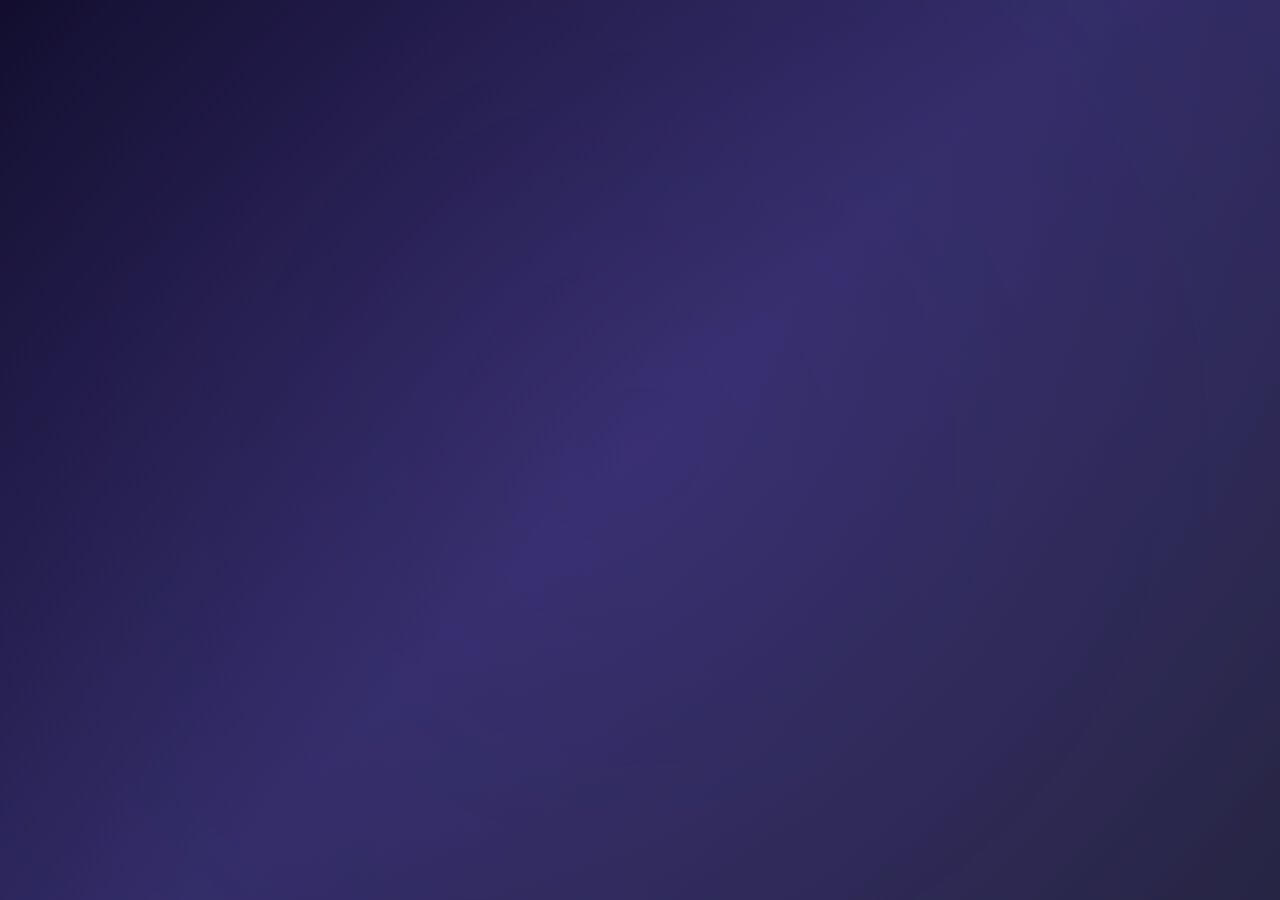
<file: frontend/public/index.html>
<!DOCTYPE html>
<html lang="en">
  <head>
    <meta charset="utf-8" />
    <link rel="icon" href="%PUBLIC_URL%/favicon.ico" />
    <meta name="viewport" content="width=device-width, initial-scale=1" />
    <meta name="theme-color" content="#000000" />
    <meta
      name="description"
      content="Web site created using create-react-app"
    />
    <link rel="apple-touch-icon" href="%PUBLIC_URL%/logo192.png" />
    <!--
      manifest.json provides metadata used when your web app is installed on a
      user's mobile device or desktop. See https://developers.google.com/web/fundamentals/web-app-manifest/
    -->
    <link rel="manifest" href="%PUBLIC_URL%/manifest.json" />
    
    <!-- Google Fonts -->
    <link rel="preconnect" href="https://fonts.googleapis.com">
    <link rel="preconnect" href="https://fonts.gstatic.com" crossorigin>
    <link href="https://fonts.googleapis.com/css2?family=Inter:wght@300;400;500;600;700;800;900&family=Playfair+Display:wght@700;800;900&display=swap" rel="stylesheet">
    
    <!-- Critical Inline Styles -->
    <style>
      * {
        margin: 0;
        padding: 0;
        box-sizing: border-box;
      }
      
      body {
        font-family: 'Inter', -apple-system, BlinkMacSystemFont, 'Segoe UI', sans-serif !important;
        background: linear-gradient(135deg, #0f0c29 0%, #302b63 50%, #24243e 100%) !important;
        background-attachment: fixed !important;
        min-height: 100vh !important;
        padding: 20px !important;
        color: #ffffff !important;
        overflow-x: hidden;
        position: relative;
      }
      
      body::before {
        content: '';
        position: fixed;
        top: -50%;
        right: -50%;
        width: 200%;
        height: 200%;
        background: radial-gradient(circle, rgba(139,92,246,0.1) 0%, transparent 70%);
        animation: float 20s ease-in-out infinite;
        pointer-events: none;
        z-index: 0;
      }
      
      @keyframes float {
        0%, 100% { transform: translateY(0); }
        50% { transform: translateY(-10px); }
      }
      
      #root {
        position: relative;
        z-index: 1;
      }
    </style>
    <!--
      Notice the use of %PUBLIC_URL% in the tags above.
      It will be replaced with the URL of the `public` folder during the build.
      Only files inside the `public` folder can be referenced from the HTML.

      Unlike "/favicon.ico" or "favicon.ico", "%PUBLIC_URL%/favicon.ico" will
      work correctly both with client-side routing and a non-root public URL.
      Learn how to configure a non-root public URL by running `npm run build`.
    -->
    <title>React App</title>
  </head>
  <body style="margin: 0 !important; padding: 20px !important; background: linear-gradient(135deg, #0f0c29 0%, #302b63 50%, #24243e 100%) !important; background-attachment: fixed !important; min-height: 100vh !important; color: #ffffff !important; font-family: 'Inter', -apple-system, BlinkMacSystemFont, 'Segoe UI', sans-serif !important; overflow-x: hidden !important;">
    <noscript>You need to enable JavaScript to run this app.</noscript>
    <div id="root"></div>
    <!--
      This HTML file is a template.
      If you open it directly in the browser, you will see an empty page.

      You can add webfonts, meta tags, or analytics to this file.
      The build step will place the bundled scripts into the <body> tag.

      To begin the development, run `npm start` or `yarn start`.
      To create a production bundle, use `npm run build` or `yarn build`.
    -->
  </body>
</html>
</file>
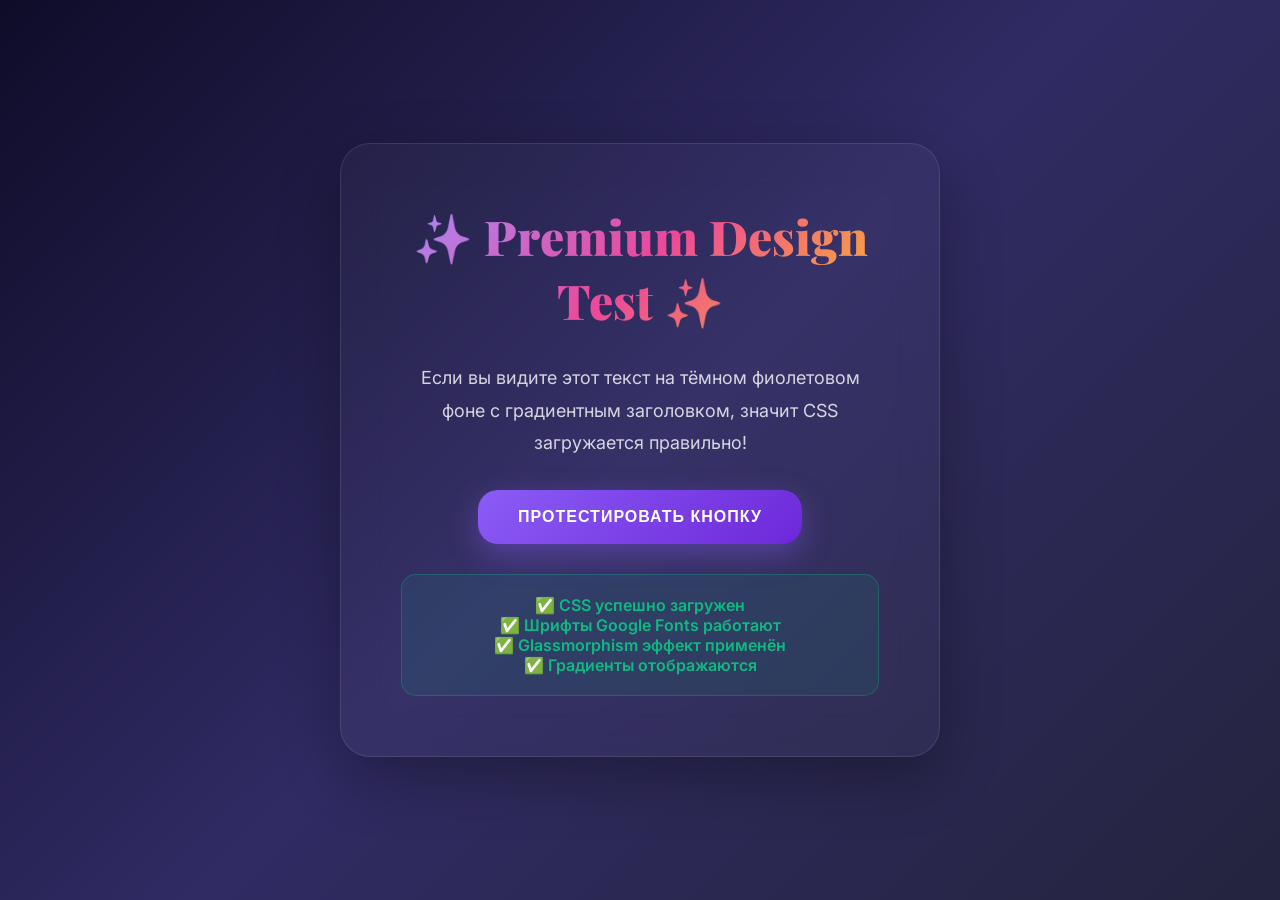
<file: frontend/public/test-design.html>
<!DOCTYPE html>
<html lang="ru">
<head>
    <meta charset="UTF-8">
    <meta name="viewport" content="width=device-width, initial-scale=1.0">
    <title>Test Premium Design</title>
    <style>
        /* Импорт современных шрифтов */
        @import url('https://fonts.googleapis.com/css2?family=Inter:wght@300;400;500;600;700;800;900&family=Playfair+Display:wght@700;800;900&display=swap');

        * {
            margin: 0;
            padding: 0;
            box-sizing: border-box;
        }

        body {
            font-family: 'Inter', -apple-system, BlinkMacSystemFont, 'Segoe UI', sans-serif;
            background: linear-gradient(135deg, #0f0c29 0%, #302b63 50%, #24243e 100%);
            background-attachment: fixed;
            min-height: 100vh;
            padding: 20px;
            color: #ffffff;
            display: flex;
            justify-content: center;
            align-items: center;
        }

        .test-card {
            background: rgba(255, 255, 255, 0.03);
            backdrop-filter: blur(20px);
            -webkit-backdrop-filter: blur(20px);
            padding: 60px;
            border-radius: 30px;
            border: 1px solid rgba(255, 255, 255, 0.1);
            box-shadow: 0 20px 60px rgba(0, 0, 0, 0.3);
            max-width: 600px;
            text-align: center;
        }

        h1 {
            background: linear-gradient(135deg, #a78bfa 0%, #ec4899 50%, #fbbf24 100%);
            -webkit-background-clip: text;
            -webkit-text-fill-color: transparent;
            background-clip: text;
            font-family: 'Playfair Display', serif;
            font-size: 48px;
            font-weight: 900;
            margin-bottom: 30px;
        }

        p {
            font-size: 18px;
            line-height: 1.8;
            margin-bottom: 30px;
            color: rgba(255, 255, 255, 0.8);
        }

        .btn {
            background: linear-gradient(135deg, #8b5cf6 0%, #6d28d9 100%);
            color: white;
            border: none;
            padding: 18px 40px;
            border-radius: 20px;
            cursor: pointer;
            font-weight: 700;
            font-size: 16px;
            transition: all 0.3s ease;
            box-shadow: 0 10px 30px rgba(139, 92, 246, 0.4);
            text-transform: uppercase;
            letter-spacing: 1px;
        }

        .btn:hover {
            transform: translateY(-5px) scale(1.05);
            box-shadow: 0 15px 45px rgba(139, 92, 246, 0.5);
        }

        .status {
            margin-top: 30px;
            padding: 20px;
            background: rgba(16, 185, 129, 0.1);
            border: 1px solid rgba(16, 185, 129, 0.3);
            border-radius: 15px;
            color: #10b981;
            font-weight: 600;
        }
    </style>
</head>
<body>
    <div class="test-card">
        <h1>✨ Premium Design Test ✨</h1>
        <p>
            Если вы видите этот текст на тёмном фиолетовом фоне с градиентным заголовком,
            значит CSS загружается правильно!
        </p>
        <button class="btn" onclick="alert('Дизайн работает! 🎉')">Протестировать кнопку</button>
        <div class="status">
            ✅ CSS успешно загружен<br>
            ✅ Шрифты Google Fonts работают<br>
            ✅ Glassmorphism эффект применён<br>
            ✅ Градиенты отображаются
        </div>
    </div>
</body>
</html>
</file>
